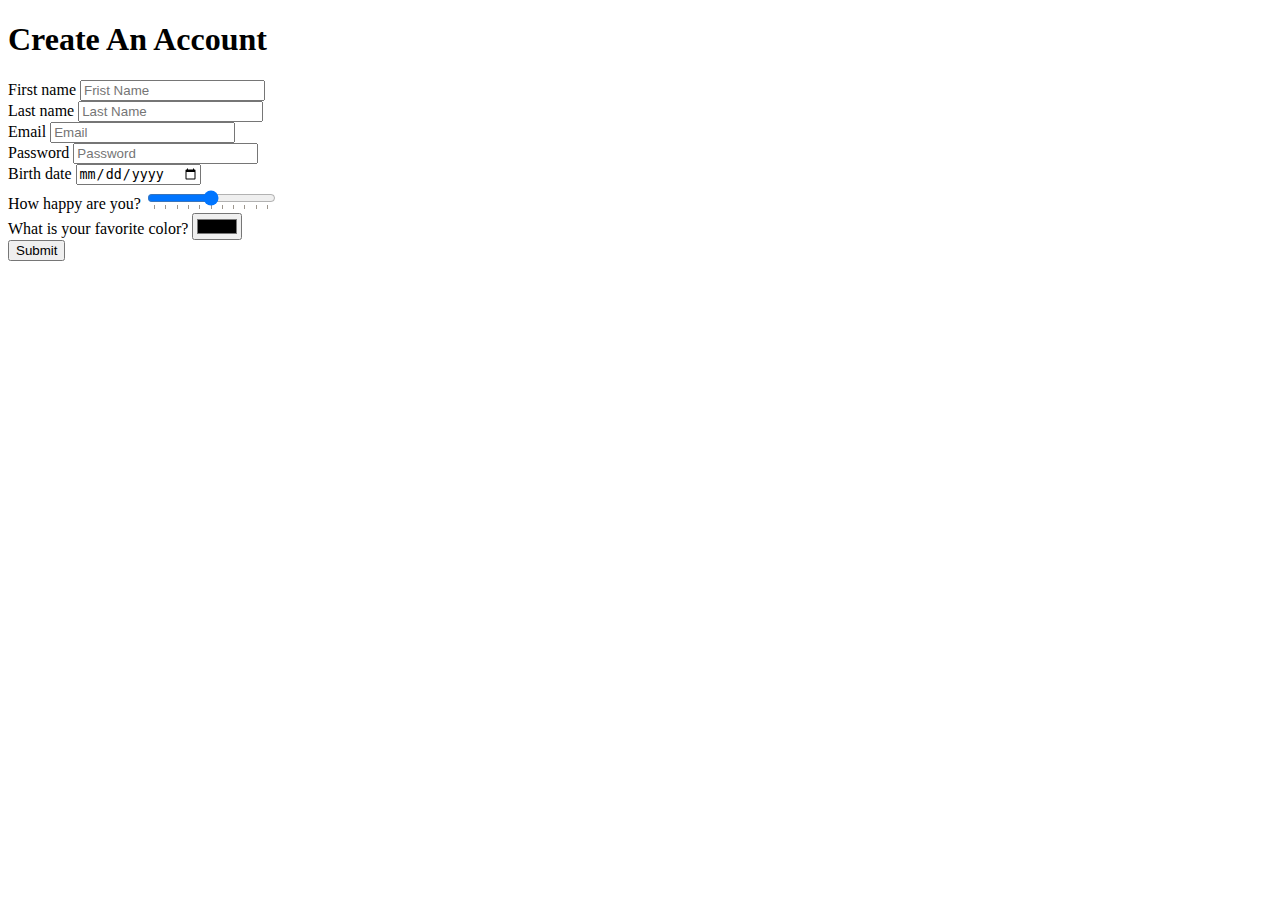
<file: challenge/ch1_createaccount/account.html>
<!DOCTYPE html>
<html lang="en">
  <head>
    <meta charset="UTF-8" />
    <meta http-equiv="X-UA-Compatible" content="IE=edge" />
    <meta name="viewport" content="width=device-width, initial-scale=1.0" />
    <title>Account Challenge</title>
  </head>
  <body>
    <h1>Create An Account</h1>
    <form>
      <div>
        <label for="fir-name">First name</label>
        <input id="fir-name" placeholder="Frist Name" type="text" required />
      </div>
      <div>
        <label for="surname">Last name</label>
        <input id="surname" placeholder="Last Name" type="text" required />
      </div>
      <div>
        <label for="email">Email</label>
        <input id="email" placeholder="Email" type="email" required />
      </div>
      <div>
        <label for="password">Password</label>
        <input
          id="password"
          placeholder="Password"
          minlength="10"
          type="password"
          required
        />
      </div>
      <div>
        <label for="birth">Birth date</label>
        <input id="birth" type="date" required />
      </div>
      <div>
        <label for="happy">How happy are you?</label>
        <input
          id="happy"
          list="happytag"
          type="range"
          min="0"
          max="100"
          step="10"
          required
        />
        <datalist id="happytag">
          <option value="0"></option>
          <option value="10"></option>
          <option value="20"></option>
          <option value="30"></option>
          <option value="40"></option>
          <option value="50"></option>
          <option value="60"></option>
          <option value="70"></option>
          <option value="80"></option>
          <option value="90"></option>
          <option value="100"></option>
        </datalist>
      </div>
      <div>
        <label for="color">What is your favorite color?</label>
        <input id="color" type="color" required />
      </div>
      <input type="submit" />
    </form>
  </body>
</html>
</file>
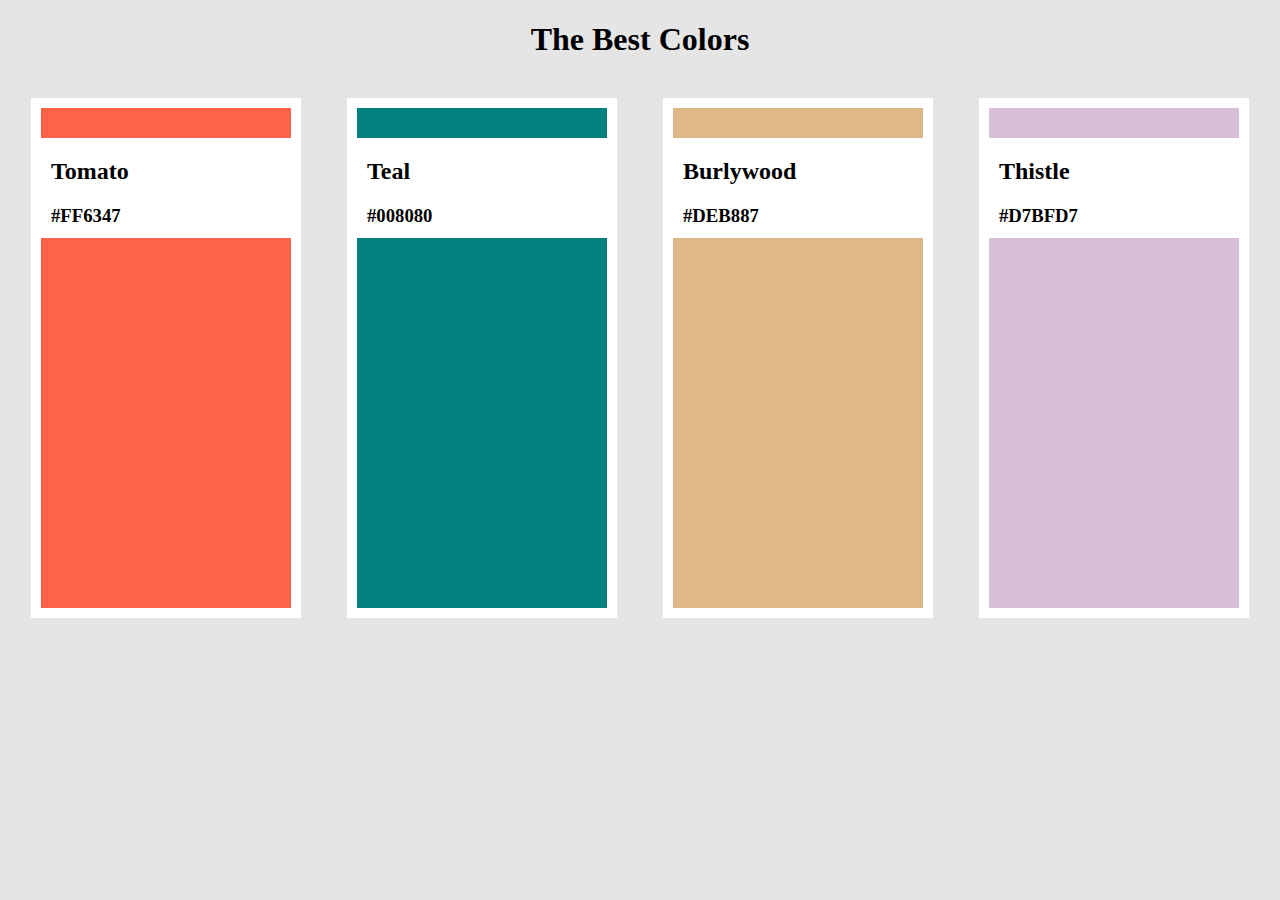
<file: challenge/ch2_bestcolor/bestcolor.html>
<!DOCTYPE html>
<html lang="en">
  <head>
    <meta charset="UTF-8" />
    <meta http-equiv="X-UA-Compatible" content="IE=edge" />
    <meta name="viewport" content="width=device-width, initial-scale=1.0" />
    <title>The Best Colors</title>
    <link rel="stylesheet" href="style.css" />
  </head>
  <body>
    <h1>The Best Colors</h1>
    <section>
      <div class="first">
        <div class="second">
          <div class="third">
            <h2>Tomato</h2>
            <h3>#FF6347</h3>
          </div>
        </div>
      </div>
      <div class="first">
        <div class="second">
          <div class="third">
            <h2>Teal</h2>
            <h3>#008080</h3>
          </div>
        </div>
      </div>
      <div class="first">
        <div class="second">
          <div class="third">
            <h2>Burlywood</h2>
            <h3>#DEB887</h3>
          </div>
        </div>
      </div>
      <div class="first">
        <div class="second">
          <div class="third">
            <h2>Thistle</h2>
            <h3>#D7BFD7</h3>
          </div>
        </div>
      </div>
    </section>
  </body>
</html>
</file>
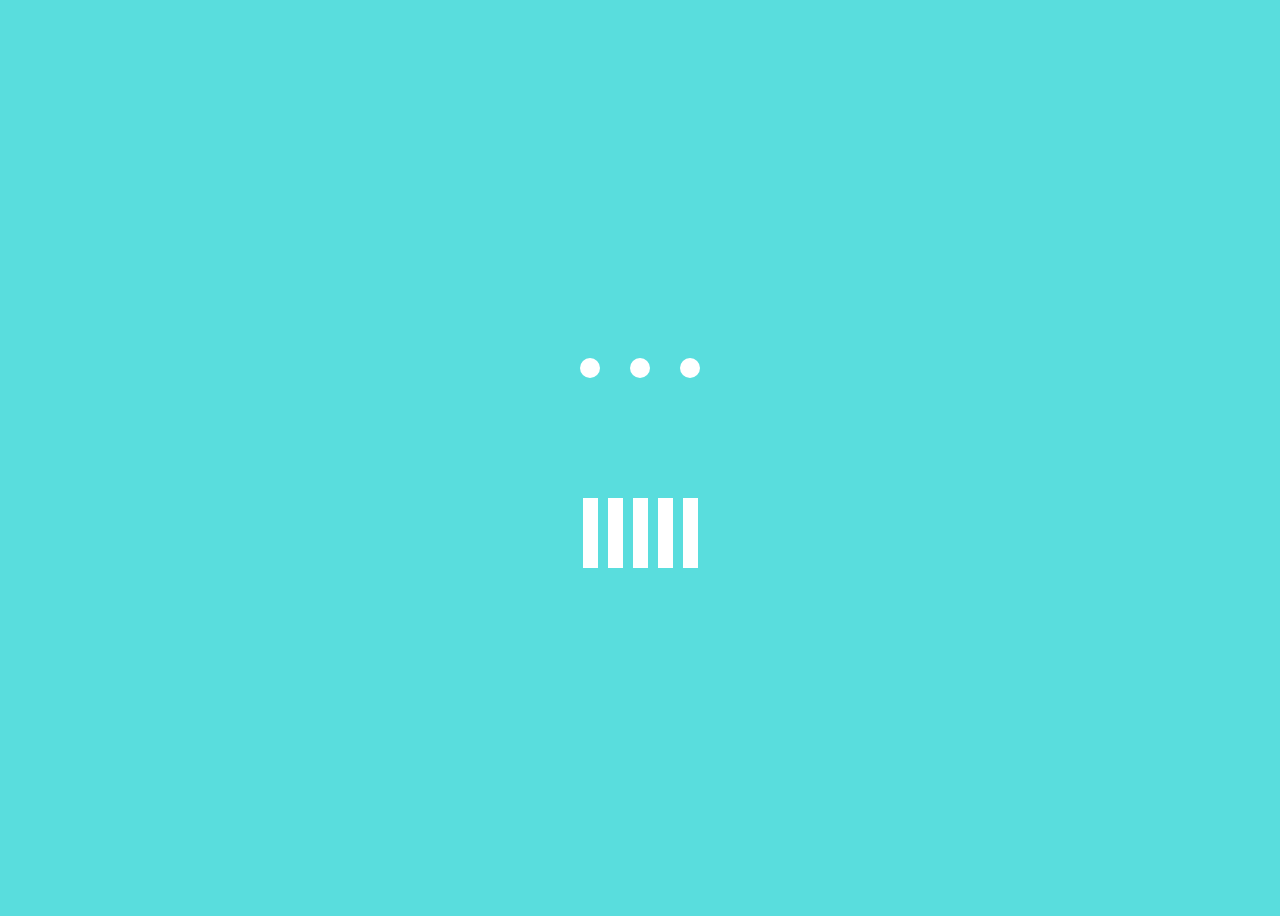
<file: challenge/ch3_animation/animation.html>
<!DOCTYPE html>
<html lang="en">
  <head>
    <meta charset="UTF-8" />
    <meta http-equiv="X-UA-Compatible" content="IE=edge" />
    <meta name="viewport" content="width=device-width, initial-scale=1.0" />
    <title>Animation Challenge</title>
    <link href="style.css" rel="stylesheet" />
  </head>
  <body>
    <section class="rotate">
      <div class="circle"></div>
      <div class="circle"></div>
      <div class="circle"></div>
    </section>
    <section class="stretch">
      <div class="bar"></div>
      <div class="bar"></div>
      <div class="bar"></div>
      <div class="bar"></div>
      <div class="bar"></div>
    </section>
  </body>
</html>
</file>
<file: challenge/ch2_bestcolor/style.css>
body {
  background-color: rgba(0, 0, 0, 0.1);
}
h1 {
  text-align: center;
  margin-bottom: 30px;
}
section {
  display: flex;
  align-items: center;
  justify-content: space-around;
  flex-wrap: wrap;
}
.first {
  margin: 10px;
  height: 500px;
  width: 250px;
  padding: 10px;
  background-color: white;
}
.second {
  position: relative;
  height: 500px;
  width: 250px;
  background-color: tomato;
}
.third {
  padding-left: 10px;
  position: absolute;
  top: 30px;
  height: 100px;
  width: 100%;
  background-color: white;
}
.first:nth-of-type(2) .second {
  background-color: teal;
}
.first:nth-of-type(3) .second {
  background-color: burlywood;
}
.first:nth-of-type(4) .second {
  background-color: thistle;
}
</file>
<file: challenge/ch3_animation/style.css>
body {
  display: flex;
  flex-direction: column;
  align-items: center;
  height: 100vh;
  justify-content: center;
  background-color: rgb(89, 221, 221);
}
section.rotate {
  display: flex;
  margin-bottom: 100px;
  animation: rotate-center 1s ease-in-out infinite both;
}
div.circle {
  background-color: white;
  width: 20px;
  height: 20px;
  margin: 15px;
  border-radius: 50%;
}
section.stretch {
  display: flex;
}
div.bar {
  background-color: white;
  width: 15px;
  height: 70px;
  margin: 5px;
}
div.bar:nth-child(1) {
  animation: stretch-updown 1s ease-in-out infinite both;
}
div.bar:nth-child(2) {
  animation: stretch-updown 1s ease-in-out 0.1s infinite both;
}
div.bar:nth-child(3) {
  animation: stretch-updown 1s ease-in-out 0.2s infinite both;
}
div.bar:nth-child(4) {
  animation: stretch-updown 1s ease-in-out 0.3s infinite both;
}
div.bar:nth-child(5) {
  animation: stretch-updown 1s ease-in-out 0.4s infinite both;
}
@keyframes rotate-center {
  0% {
    transform: rotate(0);
  }
  100% {
    transform: rotate(360deg);
  }
}

@keyframes stretch-updown {
  0% {
    transform: scaleY(1);
  }
  30% {
    transform: scaleY(1.5);
  }
  50% {
    transform: scaleY(1);
  }
}
</file>
